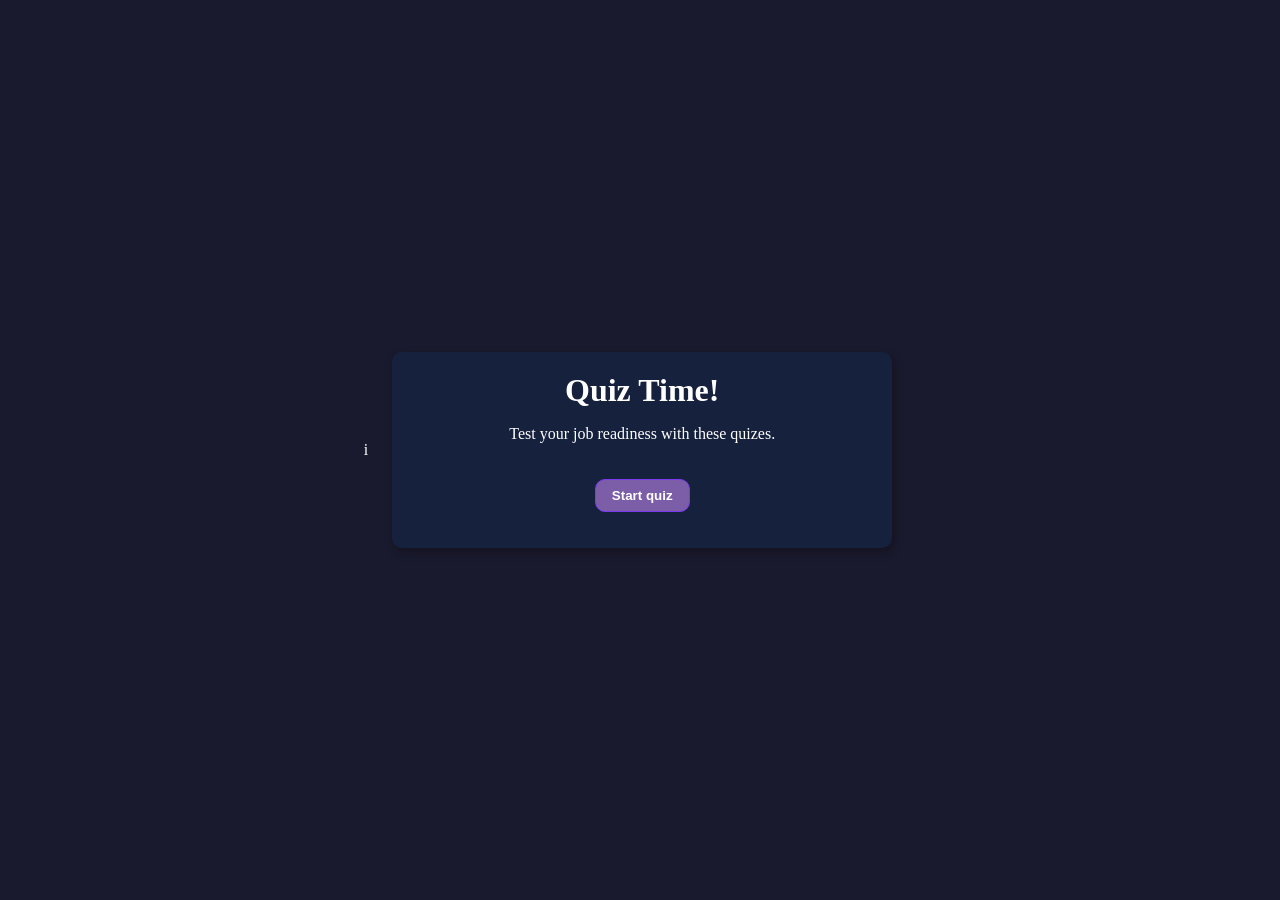
<file: 01-quiz-game/index.html>
i<!doctype html>
<html lang="en">
  <head>
    <meta charset="UTF-8" />
    <meta name="description" content="A simple quuz game" />
    <meta name="viewport" content="width=device-width, initial-scale=1.0" />
    <title>Quiz Game</title>
    <link rel="stylesheet" href="style.css" />
  </head>
  <body>
    <div class="main-container">
      <!-- Start Screen -->
      <div class="screen active" id="start-screen">
        <h1>Quiz Time!</h1>
        <p>Test your job readiness with these quizes.</p>
        <button id="start-btn">Start quiz</button>
      </div>

      <!-- Quiz Screen -->
      <div class="screen" id="quiz-screen">
        <h2 id="question">Questions</h2>

        <div class="answer-info">
          <p>
            Question <span id="current-question">0</span> out of
            <span id="total-question">0</span>
          </p>
          <p>Score: <span id="score">0</span></p>
        </div>

        <div class="answer-container">
          <button class="answer-option"></button>
          <button class="answer-option"></button>
          <button class="answer-option"></button>
          <button class="answer-option"></button>
        </div>

        <div id="progress-bar">
          <div id="progress-fill"></div>
        </div>
      </div>

      <!-- Result Screen -->
      <div class="screen" id="result-screen">
        <h2>Quiz Result</h2>
        <div id="result-info">
          <p>You got <span id="total-score">0</span> out of 5</p>
          <h3 id="comment"></h3>
        </div>

        <button id="restart-quiz">Restart Quiz!</button>
      </div>
    </div>

    <script src="script.js"></script>
  </body>
</html>
</file>
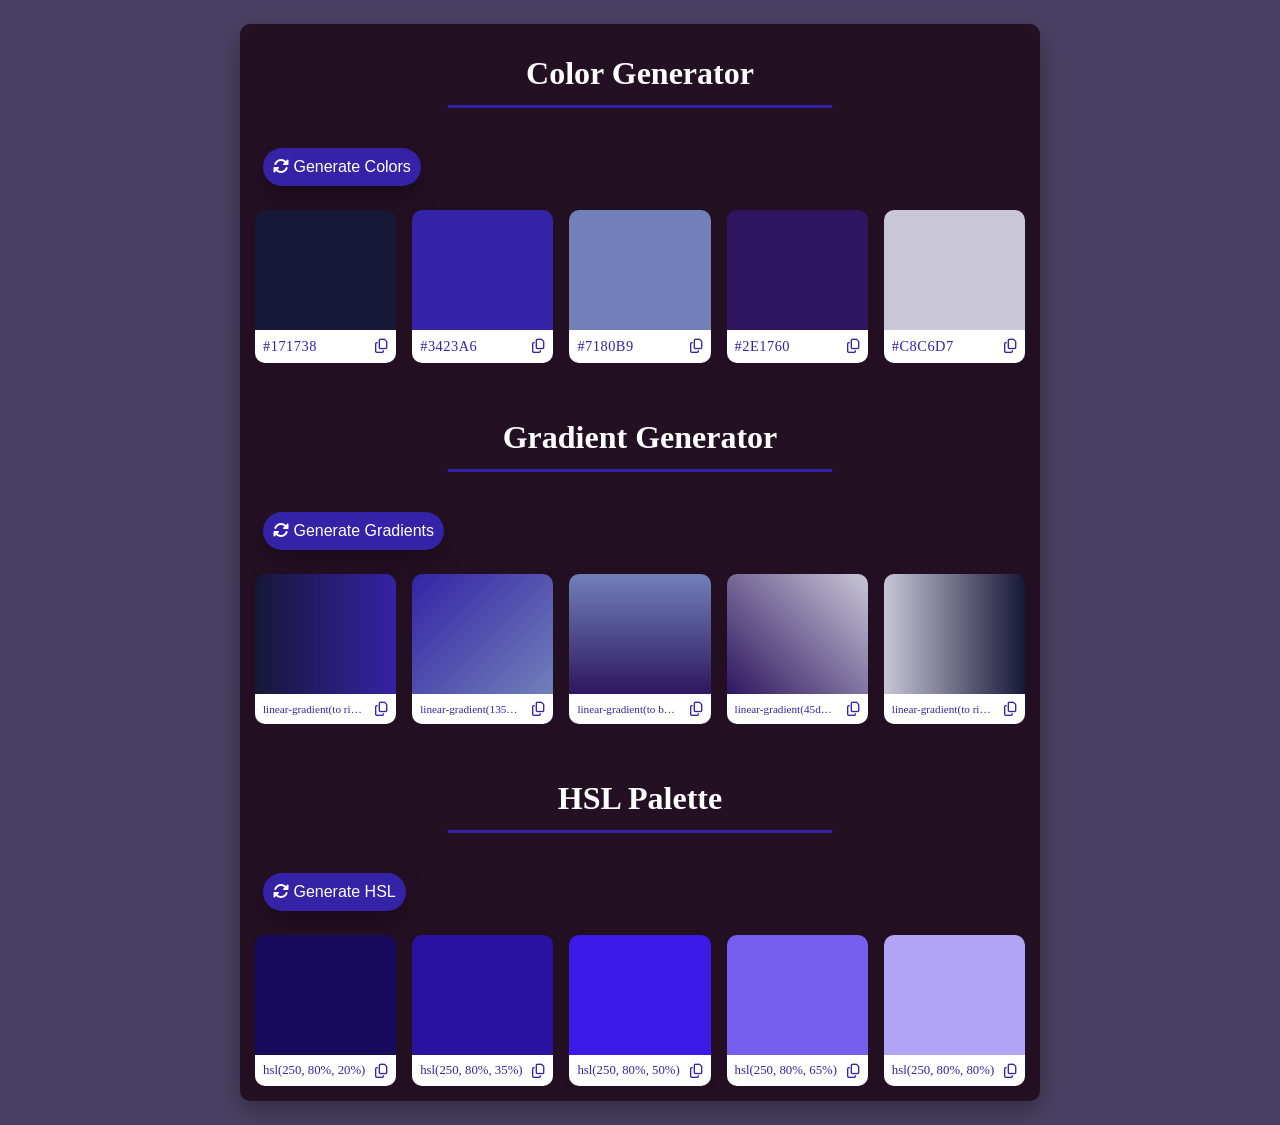
<file: 02-color-palette-generator/index.html>
<!doctype html>
<html>
  <head>
    <meta charset="UTF-8" />
    <meta name="viewport" content="width=device-width, initial-scale=1" />
    <meta name="description" content="A color Palette" />
    <link
      rel="stylesheet"
      href="https://cdnjs.cloudflare.com/ajax/libs/font-awesome/6.7.2/css/all.min.css"
      integrity="sha512-Evv84Mr4kqVGRNSgIGL/F/aIDqQb7xQ2vcrdIwxfjThSH8CSR7PBEakCr51Ck+w+/U6swU2Im1vVX0SVk9ABhg=="
      crossorigin="anonymous"
      referrerpolicy="no-referrer"
    />
    <link rel="stylesheet" href="style.css" />
    <title>Color Pallete</title>
  </head>

  <body>
    <div id="main-container">
      <!-- Color Section -->
      <h1>Color Generator</h1>

      <button class="generate-btn" id="generate-btn">
        <i class="fas fa-sync-alt"></i>
        Generate Colors
      </button>

      <div id="palette-container">
        <div class="color-box">
          <div class="color" style="background-color: #171738"></div>
          <div class="color-info">
            <span class="hex-value">#171738</span>
            <i class="far fa-copy copy-btn" title="Copy to clipboard"></i>
          </div>
        </div>
        <div class="color-box">
          <div class="color" style="background-color: #3423a6"></div>
          <div class="color-info">
            <span class="hex-value">#3423A6</span>
            <i class="far fa-copy copy-btn" title="Copy to clipboard"></i>
          </div>
        </div>
        <div class="color-box">
          <div class="color" style="background-color: #7180b9"></div>
          <div class="color-info">
            <span class="hex-value">#7180B9</span>
            <i class="far fa-copy copy-btn" title="Copy to clipboard"></i>
          </div>
        </div>
        <div class="color-box">
          <div class="color" style="background-color: #2e1760"></div>
          <div class="color-info">
            <span class="hex-value">#2E1760</span>
            <i class="far fa-copy copy-btn" title="Copy to clipboard"></i>
          </div>
        </div>
        <div class="color-box">
          <div class="color" style="background-color: #c8c6d7"></div>
          <div class="color-info">
            <span class="hex-value">#C8C6D7</span>
            <i class="far fa-copy copy-btn" title="Copy to clipboard"></i>
          </div>
        </div>
      </div>

      <!-- Gradient Section -->
      <h2>Gradient Generator</h2>

      <button class="generate-btn" id="generate-gradient-btn">
        <i class="fas fa-sync-alt"></i>
        Generate Gradients
      </button>

      <div id="gradient-container">
        <div class="gradient-box">
          <div
            class="gradient"
            style="background: linear-gradient(to right, #171738, #3423a6)"
          ></div>
          <div class="color-info">
            <span class="gradient-value"
              >linear-gradient(to right, #171738, #3423A6)</span
            >
            <i class="far fa-copy copy-btn" title="Copy to clipboard"></i>
          </div>
        </div>

        <div class="gradient-box">
          <div
            class="gradient"
            style="background: linear-gradient(135deg, #3423a6, #7180b9)"
          ></div>
          <div class="color-info">
            <span class="gradient-value"
              >linear-gradient(135deg, #3423A6, #7180B9)</span
            >
            <i class="far fa-copy copy-btn" title="Copy to clipboard"></i>
          </div>
        </div>

        <div class="gradient-box">
          <div
            class="gradient"
            style="background: linear-gradient(to bottom, #7180b9, #2e1760)"
          ></div>
          <div class="color-info">
            <span class="gradient-value"
              >linear-gradient(to bottom, #7180B9, #2E1760)</span
            >
            <i class="far fa-copy copy-btn" title="Copy to clipboard"></i>
          </div>
        </div>

        <div class="gradient-box">
          <div
            class="gradient"
            style="background: linear-gradient(45deg, #2e1760, #c8c6d7)"
          ></div>
          <div class="color-info">
            <span class="gradient-value"
              >linear-gradient(45deg, #2E1760, #C8C6D7)</span
            >
            <i class="far fa-copy copy-btn" title="Copy to clipboard"></i>
          </div>
        </div>

        <div class="gradient-box">
          <div
            class="gradient"
            style="background: linear-gradient(to right, #c8c6d7, #171738)"
          ></div>
          <div class="color-info">
            <span class="gradient-value"
              >linear-gradient(to right, #C8C6D7, #171738)</span
            >
            <i class="far fa-copy copy-btn" title="Copy to clipboard"></i>
          </div>
        </div>
      </div>

      <!-- HSL Section -->
      <h2>HSL Palette</h2>

      <button class="generate-btn" id="generate-hsl-btn">
        <i class="fas fa-sync-alt"></i>
        Generate HSL
      </button>

      <div id="hsl-container">
        <div class="hsl-box">
          <div class="hsl-color" style="background: hsl(250, 80%, 20%)"></div>
          <div class="color-info">
            <span class="hsl-value">hsl(250, 80%, 20%)</span>
            <i class="far fa-copy copy-btn" title="Copy to clipboard"></i>
          </div>
        </div>

        <div class="hsl-box">
          <div class="hsl-color" style="background: hsl(250, 80%, 35%)"></div>
          <div class="color-info">
            <span class="hsl-value">hsl(250, 80%, 35%)</span>
            <i class="far fa-copy copy-btn" title="Copy to clipboard"></i>
          </div>
        </div>

        <div class="hsl-box">
          <div class="hsl-color" style="background: hsl(250, 80%, 50%)"></div>
          <div class="color-info">
            <span class="hsl-value">hsl(250, 80%, 50%)</span>
            <i class="far fa-copy copy-btn" title="Copy to clipboard"></i>
          </div>
        </div>

        <div class="hsl-box">
          <div class="hsl-color" style="background: hsl(250, 80%, 65%)"></div>
          <div class="color-info">
            <span class="hsl-value">hsl(250, 80%, 65%)</span>
            <i class="far fa-copy copy-btn" title="Copy to clipboard"></i>
          </div>
        </div>

        <div class="hsl-box">
          <div class="hsl-color" style="background: hsl(250, 80%, 80%)"></div>
          <div class="color-info">
            <span class="hsl-value">hsl(250, 80%, 80%)</span>
            <i class="far fa-copy copy-btn" title="Copy to clipboard"></i>
          </div>
        </div>
      </div>
    </div>

    <script src="script.js" type="text/javascript" charset="utf-8"></script>
  </body>
</html>
</file>
<file: 01-quiz-game/style.css>
* {
  margin: 0;
  padding: 0;
  box-sizing: border-box;
}

body {
  background-color: #1a1a2e;
  color: white;
  display: flex;
  justify-content: center;
  align-items: center;
  height: 100vh;
}

.main-container {
  width: 100%;
  max-width: 500px;
  margin: 1.5rem;
  padding: 10px;
  background-color: #16213e;
  border-radius: 10px;
  box-shadow: 2px 4px 10px 0px rgba(0, 0, 0, 0.3);
}

/* Start Screen */
.screen {
  width: 100%;
  text-align: center;
  padding: 10px 0;

  display: none;
}

.screen.active {
  display: block;
}

#start-screen h1,
p {
  margin-bottom: 1rem;
}

/* Quiz Screen */
#quiz-screen h2,
p {
  margin-bottom: 1rem;
  padding: 0 1rem;
}

.answer-info {
  display: flex;
  justify-content: space-between;
}

#progress-bar {
  width: 100%;
  height: 10px;
  margin: 20px 0;
  background-color: rgba(255, 255, 255, 0.2);
  border-radius: 5px;
}

#progress-fill {
  height: 10px;
  background-color: #7b5ea7;
  border-radius: 5px;
  transition: width 0.3s ease;
}

/* Result Screen */
#result-screen h2,
p {
  margin: 10px 0 20px 0;
}

#result-info {
  background: rgba(139, 123, 196, 0.3);
  border-radius: 10px;
  padding: 25px 0;
}

/* Buttons */
button {
  padding: 0.5rem 1rem;
  margin: 1rem 0;
  border-radius: 10px;
  border: 1px solid #7c3aed;
  background-color: #7b5ea7;
  color: white;
  font-weight: bold;
  transition: all 0.2s ease;
}

.answer-container {
  display: flex;
  flex-direction: column;
}

.answer-option {
  margin: 0.5rem;
  padding: 1rem 0;
  font-size: 1rem;
}

.answer-option.correct {
  background: #86efac;
  color: #1a1a2e;
}

.answer-option.wrong {
  background: #fca5a6;
  color: #1a1a2e;
}

button:hover {
  background-color: #0f3460;
}
</file>
<file: 02-color-palette-generator/style.css>
* {
  margin: 0;
  padding: 0;
  box-sizing: border-box;
}

body {
  background: #4a4063;
  color: white;
  min-height: 100vh;
  display: flex;
  align-items: center;
  justify-content: center;
  padding: 1.5rem;
}

#main-container {
  background: #241023;
  box-shadow: 0 10px 25px rgba(0, 0, 0, 0.3);
  border-radius: 10px;
  padding: 15px;
  width: 100%;
}

h1,
h2 {
  text-align: center;
  margin: 1rem 0;
  position: relative;
  padding-bottom: 1rem;
}

h1::after,
h2::after {
  content: "";
  position: absolute;
  left: 50%;
  bottom: 0;
  transform: translateX(-50%);
  width: 50%;
  height: 3px;
  background-color: #3423a6;
  border-radius: 2px;
}

h2 {
  font-size: 1.3rem;
  margin-top: 3.5rem;
  font-size: 2rem;
}

.generate-btn {
  background: #3423a6;
  color: #fff;
  padding: 10px;
  margin: 1.5rem 0.5rem;
  border-radius: 20px;
  border: none;
  box-shadow: 0 10px 25px rgba(0, 0, 0, 0.3);
  font-size: 1rem;
  cursor: pointer;
}

.generate-btn:hover {
  transform: translateY(-2px);
  box-shadow: 0 6px 10px rgba(102, 126, 234, 0.3);
}

.generate-btn:active {
  transform: translateY(0);
}

#palette-container,
#gradient-container,
#hsl-container {
  display: grid;
  gap: 1rem;
  grid-template-columns: repeat(auto-fit, minmax(130px, 1fr));
  width: 100%;
  color: #3423a6;
  font-weight: bold;
}

.color-box,
.gradient-box {
  border-radius: 10px;
  overflow: hidden;
  box-shadow: 0 3px 10px rgba(0, 0, 0, 0.1);
  transition: transform 0.2s;
}

.color-box:hover,
.gradient-box:hover {
  transform: translateY(-5px);
}

.color,
.gradient {
  height: 120px;
  cursor: pointer;
}

.color-info {
  background-color: #fff;
  padding: 0.5rem;
  display: flex;
  align-items: center;
  justify-content: space-between;
  font-size: 0.9rem;
}

.hex-value {
  font-weight: 500;
  letter-spacing: 0.5px;
}

.gradient-value {
  font-weight: 500;
  font-size: 0.7rem;
  white-space: nowrap;
  overflow: hidden;
  text-overflow: ellipsis;
  max-width: 80%;
}

.hsl-box {
  border-radius: 10px;
  overflow: hidden;
  box-shadow: 0 3px 10px rgba(0, 0, 0, 0.1);
  transition: transform 0.2s;
}

.hsl-box:hover {
  transform: translateY(-5px);
}

.hsl-color {
  height: 120px;
  cursor: pointer;
}

.hsl-value {
  font-weight: 500;
  font-size: 0.8rem;
}

.copy-btn {
  cursor: pointer;
  color: #3423a6;
  transition: color 0.2s;
  flex-shrink: 0;
}

.copy-btn:hover {
  color: #667eea;
}

@media (min-width: 769px) {
  #main-container {
    max-width: 800px;
  }
}
</file>
